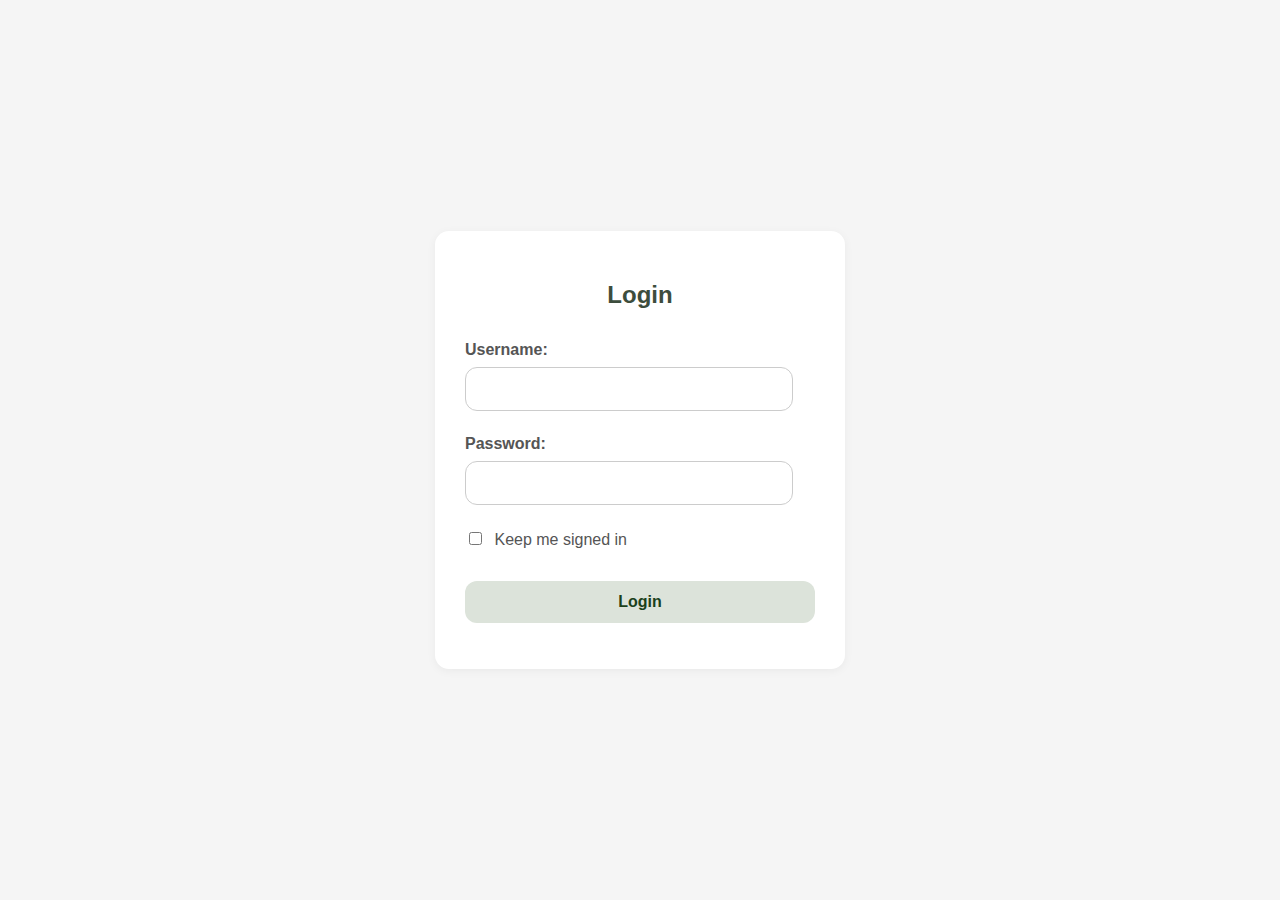
<file: attendance.html>
<!DOCTYPE html>
<html lang="en">
<head>
  <meta charset="UTF-8" />
  <meta name="viewport" content="width=device-width, initial-scale=1.0" />
  <title>Attendance - Schooling Dashboard</title>
  <link href="https://fonts.googleapis.com/css2?family=Inter:wght@400;600;700&display=swap" rel="stylesheet">
  <link rel="icon" type="image/x-icon" href="Favicon.png">
  <link rel="stylesheet" href="attendance.css">
  <script src="authcheck.js"></script>
</head>
<body>
  <div class="container">
    <aside class="helpme">
      <div class="logo">Schooling</div>
      <ul>
        <a href="index.html" class="nav-link"><li>Dashboard</li></a>
        <a href="grades.html" class="nav-link"><li>Grades</li></a>
        <a href="attendance.html" class="nav-link active"><li>Attendance</li></a>
        <a href="reportcard.html" class="nav-link"><li>Report Card</li></a>
        <a href="calendar.html" class="nav-link"><li>Calendar</li></a>
      </ul>
    </aside>

    <main>
      <div class="topbar">
        <input type="text" placeholder="Search Here...">
        <div class="user">
          <div>
            <div>Tristan Stokes</div>
            <small>Creator</small>
          </div>
          <img src="Profile.png" alt="User avatar">
        </div>
      </div>

      <div class="grade-section">
        <h2>Your Absences</h2>

        <div class="subject-card" onclick="toggleGradeList(this)">
          <div class="subject-header">
            <span>January</span>
            <span class="arrow">▶</span>
          </div>
          <div class="grade-list">
            <div class="grade-item"><span>Total Absences</span><span>2</span></div>
          </div>
        </div>

        <div class="subject-card" onclick="toggleGradeList(this)">
          <div class="subject-header">
            <span>February</span>
            <span class="arrow">▶</span>
          </div>
          <div class="grade-list">
            <div class="grade-item"><span>Total Absences</span><span>1</span></div>
          </div>
        </div>

        <div class="subject-card" onclick="toggleGradeList(this)">
          <div class="subject-header">
            <span>March</span>
            <span class="arrow">▶</span>
          </div>
          <div class="grade-list">
            <div class="grade-item"><span>Total Absences</span><span>3</span></div>
          </div>
        </div>

        <div class="subject-card" onclick="toggleGradeList(this)">
          <div class="subject-header">
            <span>April</span>
            <span class="arrow">▶</span>
          </div>
          <div class="grade-list">
            <div class="grade-item"><span>Total Absences</span><span>0</span></div>
          </div>
        </div>

        <div class="subject-card" onclick="toggleGradeList(this)">
          <div class="subject-header">
            <span>May</span>
            <span class="arrow">▶</span>
          </div>
          <div class="grade-list">
            <div class="grade-item"><span>Total Absences</span><span>1</span></div>
          </div>
        </div>

        <div class="subject-card" onclick="toggleGradeList(this)">
            <div class="subject-header">
              <span>June</span>
              <span class="arrow">▶</span>
            </div>
            <div class="grade-list">
              <div class="grade-item"><span>Total Absences</span><span>1</span></div>
            </div>
          </div>
      </div>
    </main>
  </div>
  <script src="attendance.js"></script>
</body>
</html>
</file>
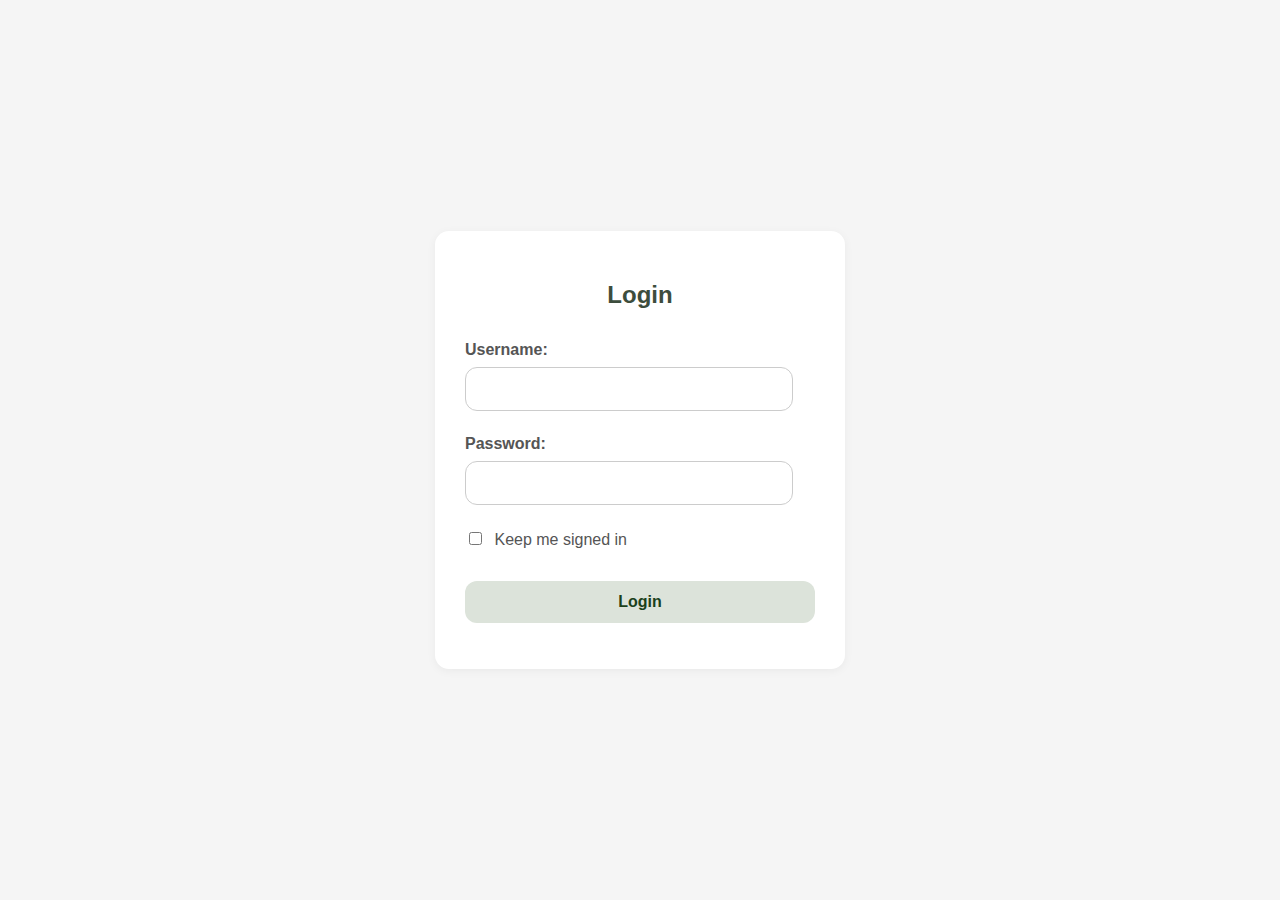
<file: calendar.html>
<!DOCTYPE html>
<html lang="en">
<head>
  <meta charset="UTF-8" />
  <meta name="viewport" content="width=device-width, initial-scale=1.0" />
  <title>Calendar - Schooling Dashboard</title>
  <link href="https://fonts.googleapis.com/css2?family=Inter:wght@400;600;700&display=swap" rel="stylesheet">
  <link rel="icon" type="image/x-icon" href="Favicon.png">
  <link rel="stylesheet" href="calendar.css">
  <script src="authcheck.js"></script>
</head>
<body>
  <div class="container">
    <aside class="helpme">
      <div class="logo">Schooling</div>
      <ul>
        <a href="index.html" class="nav-link"><li>Dashboard</li></a>
        <a href="grades.html" class="nav-link"><li>Grades</li></a>
        <a href="attendance.html" class="nav-link"><li>Attendance</li></a>
        <a href="reportcard.html" class="nav-link"><li>Report Card</li></a>
        <a href="calendar.html" class="nav-link active"><li>Calendar</li></a>
      </ul>
    </aside>

    <main>
      <div class="topbar">
        <input type="text" placeholder="Search Here...">
        <div class="user">
          <div>
            <div>Tristan Stokes</div>
            <small>Creator</small>
          </div>
          <img src="Profile.png" alt="User avatar">
        </div>
      </div>

      <div class="calendar-container">
        <div class="calendar-header">
          <button id="prevMonth">←</button>
          <h2 id="calendarTitle">April 2025</h2>
          <button id="nextMonth">→</button>
        </div>
        <div class="calendar-grid">
          <div class="calendar-day-name">Sun</div>
          <div class="calendar-day-name">Mon</div>
          <div class="calendar-day-name">Tue</div>
          <div class="calendar-day-name">Wed</div>
          <div class="calendar-day-name">Thu</div>
          <div class="calendar-day-name">Fri</div>
          <div class="calendar-day-name">Sat</div>
          <div id="calendarDays" class="calendar-days"></div>
        </div>
      </div>
    </main>
  </div>

  <script src="calendar.js"></script>
</body>
</html>
</file>
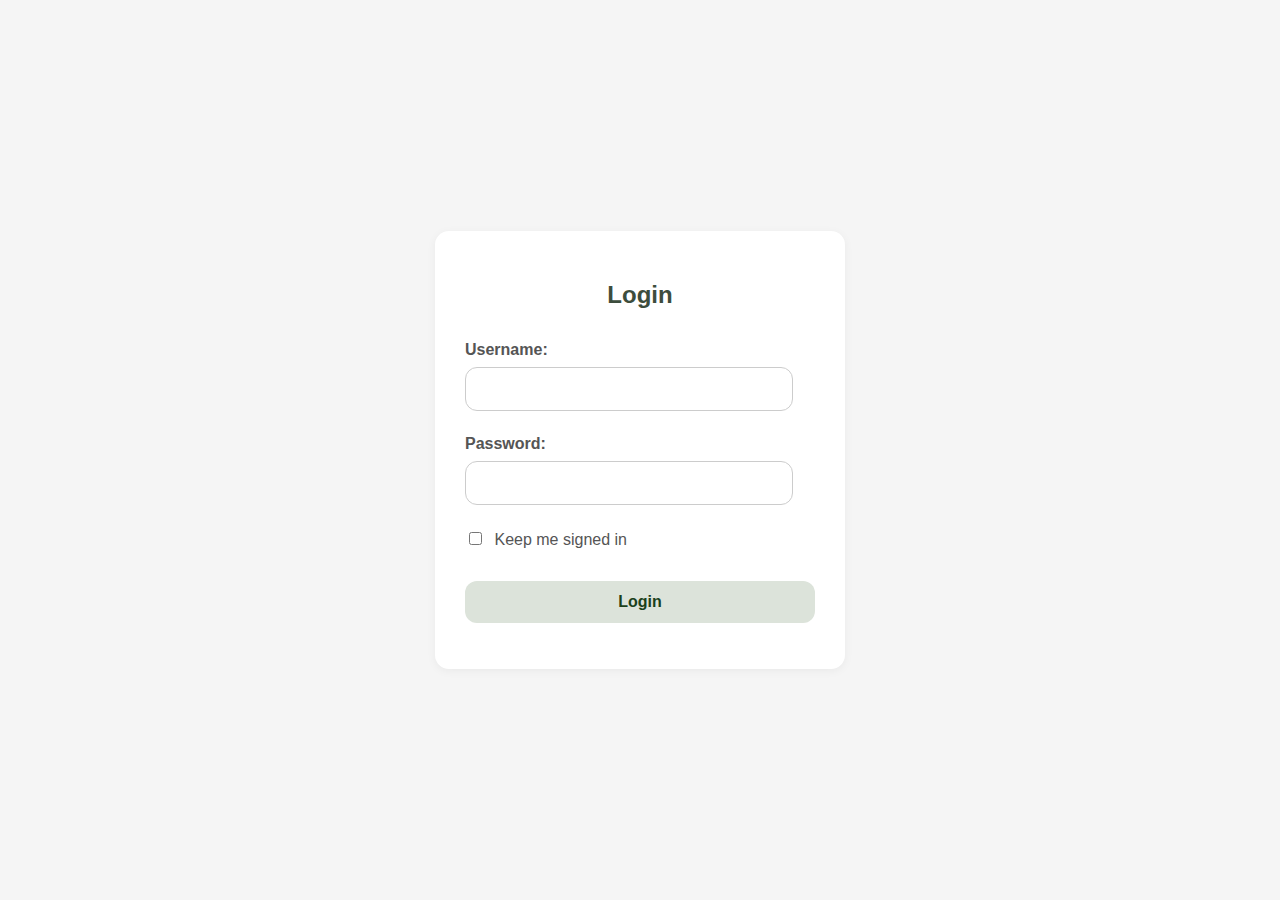
<file: grades.html>
<!DOCTYPE html>
<html lang="en">
<head>
  <meta charset="UTF-8" />
  <meta name="viewport" content="width=device-width, initial-scale=1.0" />
  <title>Grades - Schooling Dashboard</title>
  <link href="https://fonts.googleapis.com/css2?family=Inter:wght@400;600;700&display=swap" rel="stylesheet">
  <link rel="icon" type="image/x-icon" href="Favicon.png">
  <link rel="stylesheet" href="grades.css">
  <script src="authcheck.js"></script>
</head>
<body>
  <div class="container">
    <aside class="helpme">
      <div class="logo">Schooling</div>
      <ul>
        <a href="index.html" class="nav-link"><li>Dashboard</li></a>
        <a href="grades.html" class="nav-link active"><li>Grades</li></a>
        <a href="attendance.html" class="nav-link"><li>Attendance</li></a>
        <a href="reportcard.html" class="nav-link"><li>Report Card</li></a>
        <a href="calendar.html" class="nav-link"><li>Calendar</li></a>
      </ul>
    </aside>

    <main>
      <div class="topbar">
        <input type="text" placeholder="Search Here...">
        <div class="user">
          <div>
            <div>Tristan Stokes</div>
            <small>Creator</small>
          </div>
          <img src="Profile.png" alt="User avatar">
        </div>
      </div>

      <div class="grade-section">
        <h2>Your Grades</h2>

        <div class="subject-card" onclick="toggleGradeList(this)">
          <div class="subject-header">
            <span>Math</span>
            <span class="arrow">▶</span>
          </div>
          <div class="grade-list">

            <!-- Math Grades -->
            <div class="grade-item"><span>Unit Test Fraction/Decimals/%</span><span>4</span></div>
            <div class="grade-item"><span>Unit Test Fraction/Decimals/% - Word Problems</span><span>3</span></div>
            <div class="grade-item"><span>Coordinates Quiz</span><span>4</span></div>
            <div class="grade-item"><span>Unit Test Fractions</span><span>4</span></div>
            <div class="grade-item"><span>Unit Test Fractions - Word Problems</span><span>2</span></div>
            <div class="grade-item"><span>Number line w/ fractions</span><span>4</span></div>
            <div class="grade-item"><span>Equations Unit Test</span><span>3</span></div>
            <div class="grade-item"><span>Equations Unit Test - Word Problems</span><span>3</span></div>
            <div class="grade-item"><span>Unit evaluation - Data Management</span><span>2</span></div>
            <div class="grade-item"><span>Unit Test Operations with Decimals</span><span>4</span></div>
            <div class="grade-item"><span>Unit Test Operations with Decimals - Word problems</span><span>3</span></div>
            <div class="grade-item"><span>Unit Test Integers</span><span>3</span></div>
            <div class="grade-item"><span>Unit Test Integers - Word Problems</span><span>3</span></div>
          </div>
        </div>

        <div class="subject-card" onclick="toggleGradeList(this)">
          <div class="subject-header">
            <span>Science</span>
            <span class="arrow">▶</span>
          </div>
          <div class="grade-list">

            <!-- Science Grades -->
            <div class="grade-item"><span>Heat Quiz Lessons 1,2,3</span><span>4 - 3</span></div>
            <div class="grade-item"><span>Earth and Geology Unit Test</span><span>3</span></div>
            <div class="grade-item"><span>Mineral Identification</span><span>3</span></div>
            <div class="grade-item"><span>Earth and Geology Quiz Lessons 1,2,3,4</span><span>4</span></div>
            <div class="grade-item"><span>Plants Unit Test</span><span>4 - 2</span></div>
            <div class="grade-item"><span>Final Project - Inventing a Plant</span><span>4</span></div>
            <div class="grade-item"><span>Plants Quiz Lessons 1,2,3</span><span>2</span></div>
            <div class="grade-item"><span>Ecosystems Unit Test</span><span>4</span></div>
            <div class="grade-item"><span>Owl Pellet Dissection</span><span>3</span></div>
            <div class="grade-item"><span>Final Project - Endangered Species Poster</span><span>4 - 3</span></div> 
            <div class="grade-item"><span>Analysis - Models of Energy Transfer</span><span>4</span></div>
            <div class="grade-item"><span>Ecosystem Quiz Lessons 1,2,3</span><span>4</span></div>
            <div class="grade-item"><span>Analysis - Find Nemo</span><span>4</span></div>
            <div class="grade-item"><span>Ecological Systems</span><span>3</span></div>
          </div>
        </div>

        <div class="subject-card" onclick="toggleGradeList(this)">
          <div class="subject-header">
            <span>English</span>
            <span class="arrow">▶</span>
          </div>
          <div class="grade-list">

            <!-- English Grades -->
            <div class="grade-item"><span>Quiz- Fixing non-sentences</span><span>4</span></div>
            <div class="grade-item"><span>Listening Comprehension- TED Talk</span><span>3</span></div>
            <div class="grade-item"><span>Character Traits Essay</span><span>2 - 4</span></div>
            <div class="grade-item"><span>Fundamentals Story</span><span>2</span></div>
            <div class="grade-item"><span>Reading journals</span><span>3</span></div>
            <div class="grade-item"><span>Listening comprehension- A Monster Calls</span><span>2</span></div>
            <div class="grade-item"><span>Reading Fairy Tales</span><span>3</span></div>
            <div class="grade-item"><span>Analyzing Fairy Tales</span><span>2 - 3</span></div>
            <div class="grade-item"><span>Annotations: Toasters</span><span>3</span></div>
            <div class="grade-item"><span>Cornell Notes</span><span>4</span></div>
            <div class="grade-item"><span>"I Believe" Poem</span><span>3</span></div>
          </div>
        </div>

        <div class="subject-card" onclick="toggleGradeList(this)">
          <div class="subject-header">
            <span>French</span>
            <span class="arrow">▶</span>
          </div>
          <div class="grade-list">

            <!-- French Grades -->
            <div class="grade-item"><span>HELP</span><span>951%</span></div>
            <div class="grade-item"><span>I DISLIKE french :c</span><span>892%</span></div>
          </div>
        </div>

        <div class="subject-card" onclick="toggleGradeList(this)">
          <div class="subject-header">
            <span>Social</span>
            <span class="arrow">▶</span>
          </div>
          <div class="grade-list">

            <!-- Social Grades -->
            <div class="grade-item"><span>Chronological Homework-Chapter 5</span><span>4</span></div>
            <div class="grade-item"><span>Quiz 1-Chapitre 5</span><span>4</span></div>
            <div class="grade-item"><span>Test Chapter 4</span><span>4</span></div>
            <div class="grade-item"><span>My role in the fur trade</span><span>2</span></div>
            <div class="grade-item"><span>Quiz 1-Commercial competition</span><span>4</span></div>
            <div class="grade-item"><span>Explorers-Team Presentation</span><span>4 - 4 - 3</span></div>
            <div class="grade-item"><span>Test Chapter 3</span><span>2</span></div>
            <div class="grade-item"><span>Poster on Samuel de Champlain</span><span>4 - 3 - 3</span></div>
            <div class="grade-item"><span>Quiz 1-The French in North America</span><span>3</span></div>
            <div class="grade-item"><span>Test Chapter 1-Indigenous Peoples</span><span>3</span></div>
            <div class="grade-item"><span>Quiz 2-Culture and Indigenous Peoples</span><span>4</span></div>
            <div class="grade-item"><span>Quiz 1-Culture and Indigenous Peoples</span><span>4</span></div>
          </div>
        </div>
      </div>
    </main>
  </div>
  <script src="grades.js"></script>
</body>
</html>
</file>
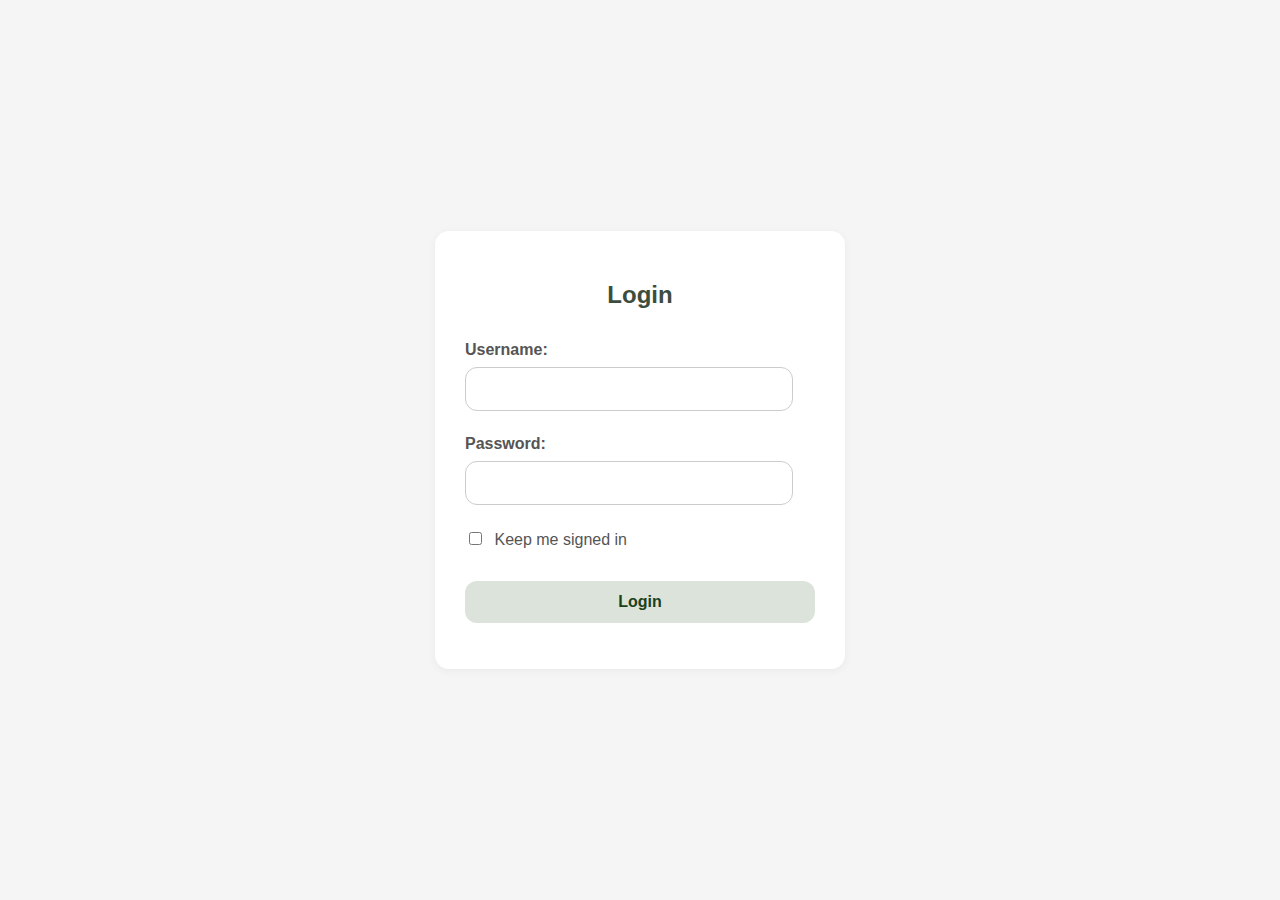
<file: login.html>
<!DOCTYPE html>
<html lang="en">
<head>
    <meta charset="UTF-8">
    <meta name="viewport" content="width=device-width, initial-scale=1.0">
    <title>Login - Schooling Dashboard</title>
    <link rel="stylesheet" href="login.css">
    <link rel="icon" type="image/x-icon" href="Favicon.png">
</head>
<body>
    <div class="login-container">
        <h2>Login</h2>
        <form id="login-form">
            <div class="form-group">
                <label for="username">Username:</label>
                <input type="text" id="username" name="username" required>
            </div>
            <div class="form-group">
                <label for="password">Password:</label>
                <input type="password" id="password" name="password" required>
            </div>
            <div class="form-group">
                <input type="checkbox" id="rememberMe" name="rememberMe">
                <label for="rememberMe">Keep me signed in</label>
            </div>
            <button type="submit">Login</button>
        </form>
        <p id="error-message" class="error"></p>
    </div>

    <script src="login.js"></script>
</body>
</html>
</file>
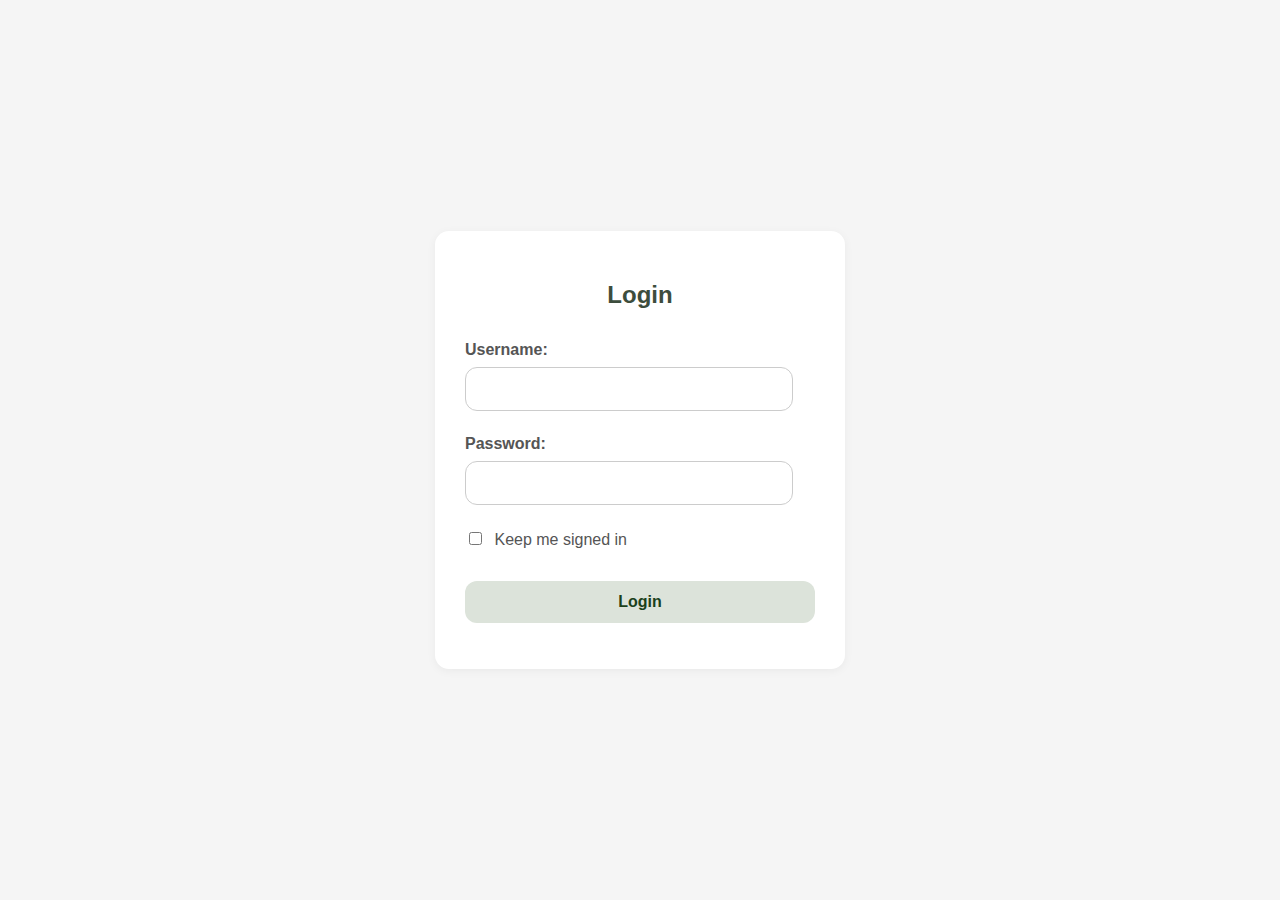
<file: reportcard.html>
<!DOCTYPE html>
<html lang="en">
<head>
  <meta charset="UTF-8" />
  <meta name="viewport" content="width=device-width, initial-scale=1.0"/>
  <title>Report Card - Schooling Dashboard</title>
  <link href="https://fonts.googleapis.com/css2?family=Inter:wght@400;600;700&display=swap" rel="stylesheet">
  <link rel="stylesheet" href="reportcard.css">
  <link rel="icon" type="image/x-icon" href="Favicon.png">
  <script src="authcheck.js"></script>
</head>
<body>
  <div class="container">
    <aside class="sidebar">
      <div class="logo">Schooling</div>
      <ul>
        <a href="index.html" class="nav-link"><li>Dashboard</li></a>
        <a href="grades.html" class="nav-link"><li>Grades</li></a>
        <a href="attendance.html" class="nav-link"><li>Attendance</li></a>
        <a href="reportcard.html" class="nav-link active"><li>Report Card</li></a>
        <a href="calendar.html" class="nav-link"><li>Calendar</li></a>
      </ul>
    </aside>

    <main>
      <div class="topbar">
        <input type="text" placeholder="Search Here..." />
        <div class="user">
          <div>
            <div>Tristan Stokes</div>
            <small>Creator</small>
          </div>
          <img src="Profile.png" alt="User avatar" />
        </div>
      </div>

      <div class="report-section">
        <h2>Semester 1 / 2024</h2>

        <div class="subject-card" onclick="toggleGradeList(this)">
          <div class="subject-header">
            <span>English</span>
            <span class="arrow">▶</span>
          </div>
          <div class="grade-list">
            <div class="grade-item"><span>Reads to explore, construct and extend understanding</span><span>3</span></div>
            <div class="grade-item"><span>Writes to develop, organize and express information and ideas</span><span>2</span></div>
            <div class="grade-item"><span>Manages and evaluates information and ideas</span><span>3</span></div>
            <div class="grade-item"><span>Constructs meaning and makes connections through speaking</span><span>3</span></div>
            <div class="grade-item"><span>Constructs meaning and makes connections through listening</span><span>2</span></div>
          </div>
        </div>

        <div class="subject-card" onclick="toggleGradeList(this)">
          <div class="subject-header">
            <span>French</span>
            <span class="arrow">▶</span>
          </div>
          <div class="grade-list">
            <div class="grade-item"><span>Understands and responds to oral language</span><span>3</span></div>
            <div class="grade-item"><span>Speaks to communicate information and ideas</span><span>2</span></div>
            <div class="grade-item"><span>Reads to explore, construct and extend understanding</span><span>3</span></div>
            <div class="grade-item"><span>Writes to develop, organize and express information and ideas</span><span>2</span></div>
          </div>
        </div>

        <div class="subject-card" onclick="toggleGradeList(this)">
          <div class="subject-header">
            <span>Math</span>
            <span class="arrow">▶</span>
          </div>
          <div class="grade-list">
            <div class="grade-item"><span>Number - Develops number sense and applies strategies for computation and estimation</span><span>3</span></div>
            <div class="grade-item"><span>Patterns and Relations - Uses algebraic reasoning to represent patterns and relationships</span><span>3</span></div>
            <div class="grade-item"><span>Statistics and Probability - Uses probability and data to make predictions and answer questions</span><span>3</span></div>
          </div>
        </div>

        <div class="subject-card" onclick="toggleGradeList(this)">
          <div class="subject-header">
            <span>Social</span>
            <span class="arrow">▶</span>
          </div>
          <div class="grade-list">
            <div class="grade-item"><span>Demonstrates knowledge and understanding of citizenship and identity</span><span>2</span></div>
            <div class="grade-item"><span>Explores events and issues from different points of view</span><span>2</span></div>
            <div class="grade-item"><span>Demonstrates skills and processes for inquiry and research</span><span>2</span></div>
            <div class="grade-item"><span>Communicates ideas in an informed and persuasive manner</span><span>2</span></div>
          </div>
        </div>

        <div class="subject-card" onclick="toggleGradeList(this)">
          <div class="subject-header">
            <span>CTF Multimedia</span>
            <span class="arrow">▶</span>
          </div>
          <div class="grade-list">
            <div class="grade-item"><span>Explores interests, passions, and skills while making connections to multiple occupational areas</span><span>4</span></div>
            <div class="grade-item"><span>Plans, creates, appraises, and communicates in response to challenges</span><span>4</span></div>
            <div class="grade-item"><span>Works independently and with others while exploring careers and technology</span><span>4</span></div>
          </div>
        </div>

        <div class="subject-card" onclick="toggleGradeList(this)">
          <div class="subject-header">
            <span>CTF Foods</span>
            <span class="arrow">▶</span>
          </div>
          <div class="grade-list">
            <div class="grade-item"><span>Explores interests, passions, and skills while making connections to multiple occupational areas</span><span>3</span></div>
            <div class="grade-item"><span>Plans, creates, appraises, and communicates in response to challenges</span><span>3</span></div>
            <div class="grade-item"><span>Works independently and with others while exploring careers and technology</span><span>3</span></div>
          </div>
        </div>

        <div class="subject-card" onclick="toggleGradeList(this)">
          <div class="subject-header">
            <span>Heath</span>
            <span class="arrow">▶</span>
          </div>
          <div class="grade-list">
            <div class="grade-item"><span>Makes safe and healthy choices based on experiences and information</span><span>3</span></div>
          </div>
        </div>

        <div class="subject-card" onclick="toggleGradeList(this)">
          <div class="subject-header">
            <span>Physical Education</span>
            <span class="arrow">▶</span>
          </div>
          <div class="grade-list">
            <div class="grade-item"><span>Performs and refines movement skills</span><span>3</span></div>
            <div class="grade-item"><span>Cooperates to demonstrate fair play and teamwork</span><span>3</span></div>
            <div class="grade-item"><span>Explores and applies strategies for leading a healthy, active life</span><span>3</span></div>
          </div>
        </div>

        <div class="subject-card" onclick="toggleGradeList(this)">
          <div class="subject-header">
            <span>Science</span>
            <span class="arrow">▶</span>
          </div>
          <div class="grade-list">
            <div class="grade-item"><span>Understands and makes connections between concepts</span><span>4</span></div>
            <div class="grade-item"><span>Analyzes and solves problems through scientific reasoning</span><span>4</span></div>
            <div class="grade-item"><span>Develops skills for inquiry and communication</span><span>3</span></div>
            <div class="grade-item"><span>Explores scientific events and issues in society and the environment</span><span>3</span></div>
          </div>
        </div>
        
      </div>
    </main>
  </div>

  <script src="reportcard.js"></script>
</body>
</html>
</file>
<file: attendance.css>
body {
    font-family: 'Inter', sans-serif;
    background-color: #f5f5f5;
    color: #2e2e2e;
    margin: 0;
  }
  
  .container {
    display: flex;
    min-height: 100vh;
    align-items: stretch;
  }
  
  aside {
    background-color: #dce3da;
    width: 240px;
    padding: 2rem 1rem;
    box-shadow: 2px 0 6px rgba(0, 0, 0, 0.05);
  }
  
  aside .logo {
    font-size: 1.5rem;
    font-weight: 700;
    margin-bottom: 2rem;
    display: flex;
    align-items: center;
    gap: 0.5rem;
  }
  
  aside ul {
    list-style: none;
    padding: 0;
  }
  
  aside a.nav-link {
    display: block;
    text-decoration: none;
    color: inherit;
  }
  
  aside a.nav-link li {
    padding: 0.75rem 1rem;
    margin-bottom: 0.5rem;
    border-radius: 8px;
    font-weight: 500;
    color: #3d4d3d;
    transition: background-color 0.2s, color 0.2s;
  }
  
  aside a.nav-link li:hover,
  aside a.nav-link.active li {
    background-color: #bfcdbf;
    color: #1b411b;
  }
  
  main {
    flex: 1;
    padding: 2rem;
  }
  
  .topbar {
    display: flex;
    justify-content: space-between;
    margin-bottom: 2rem;
  }
  
  .topbar input {
    width: 300px;
    padding: 0.6rem 1rem;
    border-radius: 12px;
    border: 1px solid #ccc;
  }
  
  .user {
    display: flex;
    align-items: center;
  }
  
  .user img {
    width: 40px;
    height: 40px;
    border-radius: 50%;
    margin-left: 1rem;
  }
  
  .grade-section h2 {
    margin-bottom: 1rem;
  }
  
  .subject-card {
    background-color: #ffffff;
    border-radius: 12px;
    padding: 1rem 1.5rem;
    margin-bottom: 1rem;
    box-shadow: 0 2px 10px rgba(0, 0, 0, 0.05);
    cursor: pointer;
    transition: 0.2s;
  }
  
  .subject-card:hover {
    background-color: #f8f8f8;
  }
  
  .subject-header {
    display: flex;
    justify-content: space-between;
    align-items: center;
    font-weight: 600;
    font-size: 1.1rem;
  }
  
  .grade-list {
    display: none;
    margin-top: 1rem;
    border-top: 1px solid #ddd;
    padding-top: 1rem;
  }
  
  .grade-item {
    display: flex;
    justify-content: space-between;
    padding: 0.6rem 0;
    border-bottom: 1px solid #eee;
    font-size: 0.95rem;
  }
  
  .subject-card.active .grade-list {
    display: block;
  }
  
  .arrow {
    transform: rotate(90deg);
    transition: 0.3s ease;
  }
  
  .subject-card.active .arrow {
    transform: rotate(270deg);
  }
  
  .helpme {
    max-width: 208px;
  }
</file>
<file: calendar.css>
body {
    font-family: 'Inter', sans-serif;
    background-color: #f5f5f5;
    color: #2e2e2e;
    margin: 0;
  }
  
  .container {
    display: flex;
    min-height: 100vh;
    align-items: stretch;
  }
  
  aside {
    background-color: #dce3da;
    width: 240px;
    padding: 2rem 1rem;
    box-shadow: 2px 0 6px rgba(0, 0, 0, 0.05);
  }
  
  aside .logo {
    font-size: 1.5rem;
    font-weight: 700;
    margin-bottom: 2rem;
    display: flex;
    align-items: center;
    gap: 0.5rem;
  }
  
  aside ul {
    list-style: none;
    padding: 0;
  }
  
  aside a.nav-link {
    display: block;
    text-decoration: none;
    color: inherit;
  }
  
  aside a.nav-link li {
    padding: 0.75rem 1rem;
    margin-bottom: 0.5rem;
    border-radius: 8px;
    font-weight: 500;
    color: #3d4d3d;
    transition: background-color 0.2s, color 0.2s;
  }
  
  aside a.nav-link li:hover,
  aside a.nav-link.active li {
    background-color: #bfcdbf;
    color: #1b411b;
  }
  
  main {
    flex: 1;
    padding: 2rem;
  }
  
  .topbar {
    display: flex;
    justify-content: space-between;
    margin-bottom: 2rem;
  }
  
  .topbar input {
    width: 300px;
    padding: 0.6rem 1rem;
    border-radius: 12px;
    border: 1px solid #ccc;
  }
  
  .user {
    display: flex;
    align-items: center;
  }
  
  .user img {
    width: 40px;
    height: 40px;
    border-radius: 50%;
    margin-left: 1rem;
  }
  
  .calendar-container {
    background-color: #ffffff;
    padding: 2rem;
    border-radius: 12px;
    box-shadow: 0 4px 12px rgba(0,0,0,0.08);
    margin-top: 2rem;
  }
  
  .calendar-header {
    display: flex;
    justify-content: space-between;
    align-items: center;
    margin-bottom: 1.5rem;
  }
  
  .calendar-header h2 {
    margin: 0;
    font-weight: 600;
    font-size: 1.5rem;
  }
  
  .calendar-header button {
    background-color: #dce3da;
    border: none;
    padding: 0.5rem 1rem;
    border-radius: 8px;
    cursor: pointer;
    font-size: 1rem;
    transition: background-color 0.2s;
  }
  
  .calendar-header button:hover {
    background-color: #c4d0c3;
  }
  
  .calendar-grid {
    display: grid;
    grid-template-columns: repeat(7, 1fr);
    gap: 0.5rem;
  }
  
  .calendar-day-name {
    text-align: center;
    font-weight: 600;
    color: #3e4d3e;
    margin-bottom: 0.5rem;
  }
  
  .calendar-days {
    display: contents;
  }
  
  .calendar-day {
    text-align: center;
    padding: 1rem 0;
    background-color: #f4f6f4;
    border-radius: 8px;
    font-weight: 500;
    color: #2e2e2e;
  }
  
  .pa-day {
    background-color: #d4dcd4 !important;
    color: #6a6a6a;
  }
  
  .helpme {
    max-width: 208px;
  }
</file>
<file: grades.css>
body {
    font-family: 'Inter', sans-serif;
    background-color: #f5f5f5;
    color: #2e2e2e;
    margin: 0;
  }

  .container {
display: flex;
min-height: 100vh;
align-items: stretch;
}

  aside {
    background-color: #dce3da;
    width: 240px;
    padding: 2rem 1rem;
    box-shadow: 2px 0 6px rgba(0, 0, 0, 0.05);
  }

  aside .logo {
    font-size: 1.5rem;
    font-weight: 700;
    margin-bottom: 2rem;
    display: flex;
    align-items: center;
    gap: 0.5rem;
  }

  aside ul {
    list-style: none;
    padding: 0;
  }

  aside a.nav-link {
    display: block;
    text-decoration: none;
    color: inherit;
  }

  aside a.nav-link li {
    padding: 0.75rem 1rem;
    margin-bottom: 0.5rem;
    border-radius: 8px;
    font-weight: 500;
    color: #3d4d3d;
    transition: background-color 0.2s, color 0.2s;
  }

  aside a.nav-link li:hover,
  aside a.nav-link.active li {
    background-color: #bfcdbf;
    color: #1b411b;
  }

  main {
    flex: 1;
    padding: 2rem;
  }

  .topbar {
    display: flex;
    justify-content: space-between;
    margin-bottom: 2rem;
  }

  .topbar input {
    width: 300px;
    padding: 0.6rem 1rem;
    border-radius: 12px;
    border: 1px solid #ccc;
  }

  .user {
    display: flex;
    align-items: center;
  }

  .user img {
    width: 40px;
    height: 40px;
    border-radius: 50%;
    margin-left: 1rem;
  }

  .grade-section h2 {
    margin-bottom: 1rem;
  }

  .subject-card {
    background-color: #ffffff;
    border-radius: 12px;
    padding: 1rem 1.5rem;
    margin-bottom: 1rem;
    box-shadow: 0 2px 10px rgba(0, 0, 0, 0.05);
    cursor: pointer;
    transition: 0.2s;
  }

  .subject-card:hover {
    background-color: #f8f8f8;
  }

  .subject-header {
    display: flex;
    justify-content: space-between;
    align-items: center;
    font-weight: 600;
    font-size: 1.1rem;
  }

  .grade-list {
    display: none;
    margin-top: 1rem;
    border-top: 1px solid #ddd;
    padding-top: 1rem;
  }

  .grade-item {
    display: flex;
    justify-content: space-between;
    padding: 0.6rem 0;
    border-bottom: 1px solid #eee;
    font-size: 0.95rem;
  }

  .subject-card.active .grade-list {
    display: block;
  }

  .arrow {
    transform: rotate(90deg);
    transition: 0.3s ease;
  }

  .subject-card.active .arrow {
    transform: rotate(270deg);
  }
  .helpme {
    max-width: 208px;
  }
</file>
<file: login.css>
body {
    font-family: 'Inter', sans-serif;
    background-color: #f5f5f5;
    display: flex;
    justify-content: center;
    align-items: center;
    min-height: 100vh;
    margin: 0;
    color: #2e2e2e; /* Dark text color */
}

.login-container {
    background-color: #ffffff;
    padding: 30px;
    border-radius: 14px; /* Rounded corners like the dashboard cards */
    box-shadow: 0 2px 10px rgba(0, 0, 0, 0.05); /* Similar box shadow */
    width: 350px;
}

h2 {
    text-align: center;
    margin-bottom: 2rem; /* Increased margin */
    color: #3d4d3d; /* Similar heading color */
    font-weight: 700; /* Bold heading */
}

.form-group {
    margin-bottom: 1.5rem; /* Increased margin */
}

label {
    display: block;
    margin-bottom: 0.5rem;
    color: #555;
    font-weight: 600; /* Semi-bold label */
}

input[type="text"],
input[type="password"] {
    width: calc(100% - 22px);
    padding: 0.75rem 1rem; /* Increased padding */
    border: 1px solid #ccc;
    border-radius: 12px; /* Rounded input fields */
    box-sizing: border-box;
    font-size: 16px;
}

button[type="submit"] {
    background-color: #dce3da; /* Light green background */
    color: #1b411b; /* Dark green text */
    padding: 12px 20px;
    border: none;
    border-radius: 12px; /* Rounded button */
    cursor: pointer;
    font-size: 16px;
    width: 100%;
    font-weight: 600; /* Semi-bold button text */
    transition: background-color 0.2s ease;
}

button[type="submit"]:hover {
    background-color: #bfcdbf; /* Darker green on hover */
}

.error {
    color: #F44336; /* Red error message */
    margin-top: 1rem;
    text-align: center;
}

.form-group input[type="checkbox"] {
    display: inline-block;
    width: auto;
    margin-right: 0.5rem;
}

.form-group label[for="rememberMe"] {
    display: inline-block;
    font-weight: normal;
}
</file>
<file: reportcard.css>
body {
    font-family: 'Inter', sans-serif;
    background-color: #f5f5f5;
    color: #2e2e2e;
    margin: 0;
  }
  
  .container {
    display: flex;
    min-height: 100vh;
  }
  
  .sidebar {
    background-color: #dce3da;
    width: 240px;
    padding: 2rem 1rem;
    box-shadow: 2px 0 6px rgba(0, 0, 0, 0.05);
  }
  
  .sidebar .logo {
    font-size: 1.5rem;
    font-weight: 700;
    margin-bottom: 2rem;
  }
  
  .sidebar ul {
    list-style: none;
    padding: 0;
  }
  
  .sidebar a.nav-link {
    display: block;
    text-decoration: none;
    color: inherit;
  }
  
  .sidebar a.nav-link li {
    padding: 0.75rem 1rem;
    margin-bottom: 0.5rem;
    border-radius: 8px;
    font-weight: 500;
    color: #3d4d3d;
    transition: background-color 0.2s, color 0.2s;
  }
  
  .sidebar a.nav-link li:hover,
  .sidebar a.nav-link.active li {
    background-color: #bfcdbf;
    color: #1b411b;
  }
  
  main {
    flex: 1;
    padding: 2rem;
  }
  
  .topbar {
    display: flex;
    justify-content: space-between;
    margin-bottom: 2rem;
  }
  
  .topbar input {
    width: 300px;
    padding: 0.6rem 1rem;
    border-radius: 12px;
    border: 1px solid #ccc;
  }
  
  .user {
    display: flex;
    align-items: center;
  }
  
  .user img {
    width: 40px;
    height: 40px;
    border-radius: 50%;
    margin-left: 1rem;
  }
  
  .report-section h2 {
    margin-bottom: 1rem;
  }
  
  .subject-card {
    background-color: #ffffff;
    border-radius: 12px;
    padding: 1rem 1.5rem;
    margin-bottom: 1rem;
    box-shadow: 0 2px 10px rgba(0, 0, 0, 0.05);
    cursor: pointer;
    transition: 0.2s;
  }
  
  .subject-card:hover {
    background-color: #f8f8f8;
  }
  
  .subject-header {
    display: flex;
    justify-content: space-between;
    align-items: center;
    font-weight: 600;
    font-size: 1.1rem;
  }
  
  .grade-list {
    display: none;
    margin-top: 1rem;
    border-top: 1px solid #ddd;
    padding-top: 1rem;
  }
  
  .grade-item {
    display: flex;
    justify-content: space-between;
    padding: 0.6rem 0;
    border-bottom: 1px solid #eee;
    font-size: 0.95rem;
  }
  
  .subject-card.active .grade-list {
    display: block;
  }
  
  .arrow {
    transform: rotate(90deg);
    transition: transform 0.3s ease;
  }
  
  .subject-card.active .arrow {
    transform: rotate(270deg);
  }
  .sidebar {
    max-width: 208px;
  }
</file>
